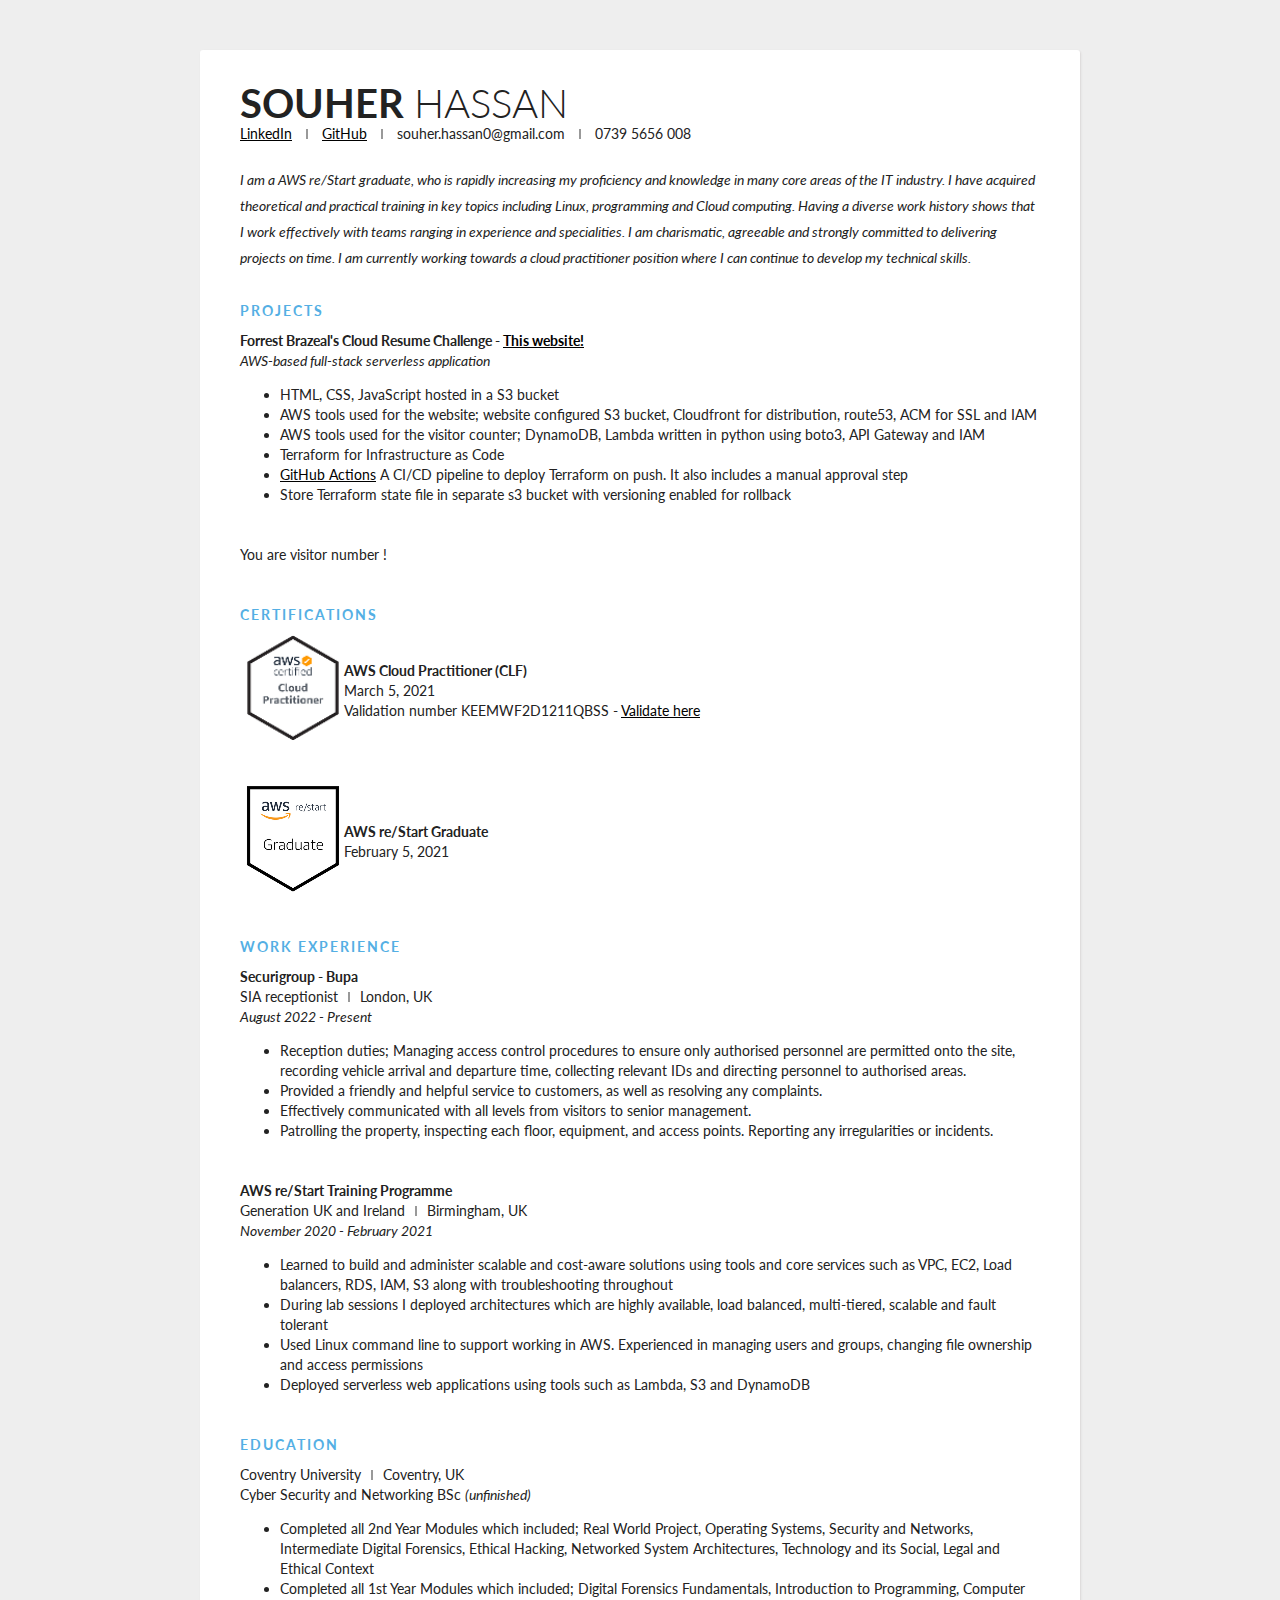
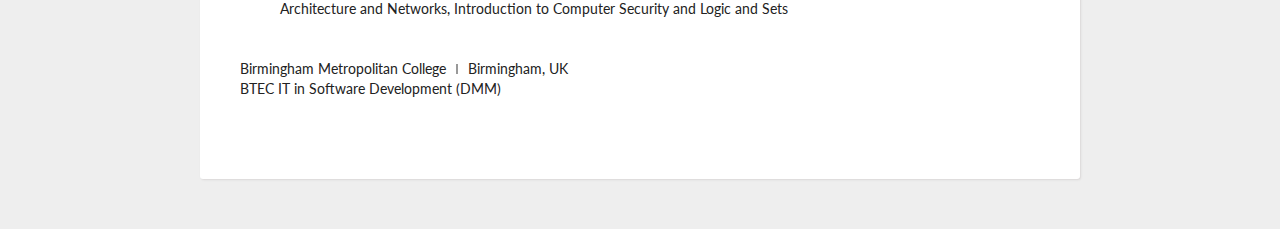
<file: modules/front-end/html/index.html>
<!DOCTYPE html>
<html lang="en" >
<head>
  <meta charset="UTF-8">
  <meta name="viewport" content="width=device-width, initial-scale=1.0">
  <title>Souher Hassan: Resume</title>
  <link rel="stylesheet" href="./style.css">
</head>
<body>
<link href='https://fonts.googleapis.com/css?family=Lato:400,300,700' rel='stylesheet' type='text/css'>

<div class="container">
  <div class="header">
    <div class="full-name">
      <span class="first-name">Souher</span> 
      <span class="last-name">Hassan</span>
    </div>
    <div class="contact-info">
      <span class="email-val"><a href="https://www.linkedin.com/in/souher-hassan/" target="_blank">LinkedIn</a></span>
      <span class="separator"></span>
      <span class="email-val"><a href="https://github.com/Souher?tab=repositories" target="_blank">GitHub</a></span>
      <span class="separator"></span>
      <span class="email-val">souher.hassan0@gmail.com</span>
      <span class="separator"></span>
      <span class="phone-val">0739 5656 008</span>
    </div>
      <div class="about">
          <span class="desc tagline">I am a AWS re/Start graduate, who is rapidly increasing my proficiency and knowledge in many core areas of the IT industry. I have acquired theoretical and practical training in key topics including Linux, programming and Cloud computing. Having a diverse work history shows that I work effectively with teams ranging in experience and specialities. I am charismatic, agreeable and strongly committed to delivering projects on time. I am currently working towards a cloud practitioner position where I can continue to develop my technical skills.
      </span>
    </div>
  </div>
  <div class="details">
    <div class="section">
      <div class="section__title">Projects</div> 
       <div class="section__list">
         <div class="section__list-item">
          <div class="name">Forrest Brazeal's Cloud Resume Challenge - <a href="https://souhercloudresume.com" target="_blank">This website!</a></div>
          <div class="tagline">AWS-based full-stack serverless application</div>
          <div class="text">
              <ul>
               <li>HTML, CSS, JavaScript hosted in a S3 bucket</li>
               <li>AWS tools used for the website; website configured S3 bucket, Cloudfront for distribution, route53, ACM for SSL and IAM</li>
               <li>AWS tools used for the visitor counter; DynamoDB, Lambda written in python using boto3, API Gateway and IAM</li>
               <li>Terraform for Infrastructure as Code</li>
               <li><a href="https://github.com/Souher/Cloud-resume-challenge/actions" target="_blank">GitHub Actions</a> A CI/CD pipeline to deploy Terraform on push. It also includes a manual approval step </li>
               <li>Store Terraform state file in separate s3 bucket with versioning enabled for rollback</li>
              </ul>
          </div>
        </div>
        <div >You are visitor number <span id="counter">!</span> </div> 
       </div>
    </div>
    <div class="section">
      <div class="section__title">Certifications</div> 
       <div class="section__list">
        <div class="section__list-item">
          <div class="left"><img src="AWS-CloudPractitioner-2020.png"></div>
          <div class="right">
          <div class="name">AWS Cloud Practitioner (CLF)</div>
          <div class="text">March 5, 2021</div>           
          <div class="text">Validation number KEEMWF2D1211QBSS - <a href="http://aws.amazon.com/verification">Validate here</a></div>
        </div>
        </div>
         <div class="section__list-item">
            <div class="left"><img src="AWS-Restart-Graduate.png"></div>
            <div class="right">
            <div class="name">AWS re/Start Graduate</div>
            <div class="text">February 5, 2021</div> 
          </div>
         </div>
      </div>
    </div>
    <div class="section">
      <div class="section__title">Work Experience</div>
      <div class="section__list">
        <div class="section__list-item">
          <div class="name">Securigroup - Bupa</div>
          <div class="addr">SIA receptionist<span class="separator"></span>London, UK</div>
            <div class="tagline">August 2022 - Present</div>
          <div class="desc">
              <ul>
                  <li>Reception duties; Managing access control procedures to ensure only authorised personnel are permitted onto the site, recording vehicle arrival and departure time, collecting relevant IDs and directing personnel to authorised areas.</li>
                  <li>Provided a friendly and helpful service to customers, as well as resolving any complaints.</li>
                  <li>Effectively communicated with all levels from visitors to senior management.</li>
                  <li>Patrolling the property, inspecting each floor, equipment, and access points. Reporting any irregularities or incidents.</li>
              </ul>
          </div>
        </div>
        <div class="section__list-item">
            <div class="name">AWS re/Start Training Programme</div>
            <div class="addr">Generation UK and Ireland<span class="header separator"></span>Birmingham, UK</div>
              <div class="tagline">November 2020 - February 2021</div>
            <div class="desc">
                <ul>
                    <li>Learned to build and administer scalable and cost-aware solutions using tools and core services such as VPC, EC2, Load balancers, RDS, IAM, S3 along with troubleshooting throughout</li>
                    <li>During lab sessions I deployed architectures which are highly available, load balanced, multi-tiered, scalable and fault tolerant</li>
                    <li>Used Linux command line to support working in AWS. Experienced in managing users and groups, changing file ownership and access permissions</li>
                    <li>Deployed serverless web applications using tools such as Lambda, S3 and DynamoDB</li>
                </ul>
            </div>
          </div>
    <div class="section">
      <div class="section__title">Education</div>
      <div class="section__list">
        <div class="section__list-item">
            <div class="addr">Coventry University<span class="separator"></span>Coventry, UK</div>
            <div class="addr">Cyber Security and Networking BSc <span class="tagline">(unfinished)</span></div>
            <div class="desc">
              <ul>
                  <li>Completed all 2nd Year Modules which included; Real World Project, Operating Systems, Security and Networks, Intermediate Digital Forensics, Ethical Hacking, Networked System Architectures, Technology and its Social, Legal and Ethical Context</li>
                  <li>Completed all 1st Year Modules which included; Digital Forensics Fundamentals, Introduction to Programming, Computer Architecture and Networks, Introduction to Computer Security and Logic and Sets</li>
              </ul>
          </div>
        </div>
        <div class="section__list-item">
          <div class="addr">Birmingham Metropolitan College<span class="separator"></span>Birmingham, UK</div>
          <div class="addr">BTEC IT in Software Development (DMM)</div>
      </div>
      </div>
    </div>
  </div>
</div>
<script src="./counter.js"></script>
</body>
</html>
</file>
<file: modules/front-end/html/style.css>
html {
  height: 100%;
}

body {
  min-height: 100%;
  background: #eee;
  font-family: 'Lato', sans-serif;
  font-weight: 400;
  color: #222;
  font-size: 14px;
  line-height: 26px;
  padding-bottom: 50px;
}

.container {
  max-width: 800px;
  background: #fff;
  margin: 0px auto 0px;
  box-shadow: 1px 1px 2px #DAD7D7;
  border-radius: 3px;
  padding: 40px;
  margin-top: 50px;
}

.header {
  margin-bottom: 30px;
}
.header .full-name {
  font-size: 40px;
  text-transform: uppercase;
  margin-bottom: 5px;
}
.header .first-name {
  font-weight: 700;
}
.header .last-name {
  font-weight: 300;
}
.header .left,
.header .right {
  vertical-align: top;
  display: inline-block;
}
.header .left {
  width: 60%;
}
.header .right {
  text-align: right;
  width: 39%;
}
.header .contact-info {
  margin-bottom: 20px;
}
.header .email,
.header .phone {
  color: #999;
  font-weight: 300;
}
.separator {
  height: 10px;
  display: inline-block;
  border-left: 2px solid #999;
  margin: 0px 10px;
}
.header .position {
  font-weight: bold;
  display: inline-block;
  margin-right: 10px;
  text-decoration: underline;
  margin-bottom: 20px;
}

.details {
  line-height: 20px;
}
.details .section {
  margin-bottom: 40px;
}
.details .section:last-of-type {
  margin-bottom: 0px;
}
.details .section__title {
  letter-spacing: 2px;
  color: #54AFE4;
  font-weight: bold;
  margin-bottom: 10px;
  text-transform: uppercase;
}
.details .section__list-item {
  margin-bottom: 40px;
}

.details .left,
.details .right {
  display: inline-block;
}

.details .left {
  vertical-align: middle;
  width: 10%;
}
.details .right {
  vertical-align: middle;
  padding-left: 20px;
  width: 80%;
}
.details .name {
  font-weight: bold;
}
.details a {
  color: #000;
}
.details a:hover {
  color: #54AFE4;
}
.contact-info a {
  color: #000;
}
.contact-info a:hover {
  color: #54AFE4;
}

.tagline {
  font-style: italic;
}
</file>
